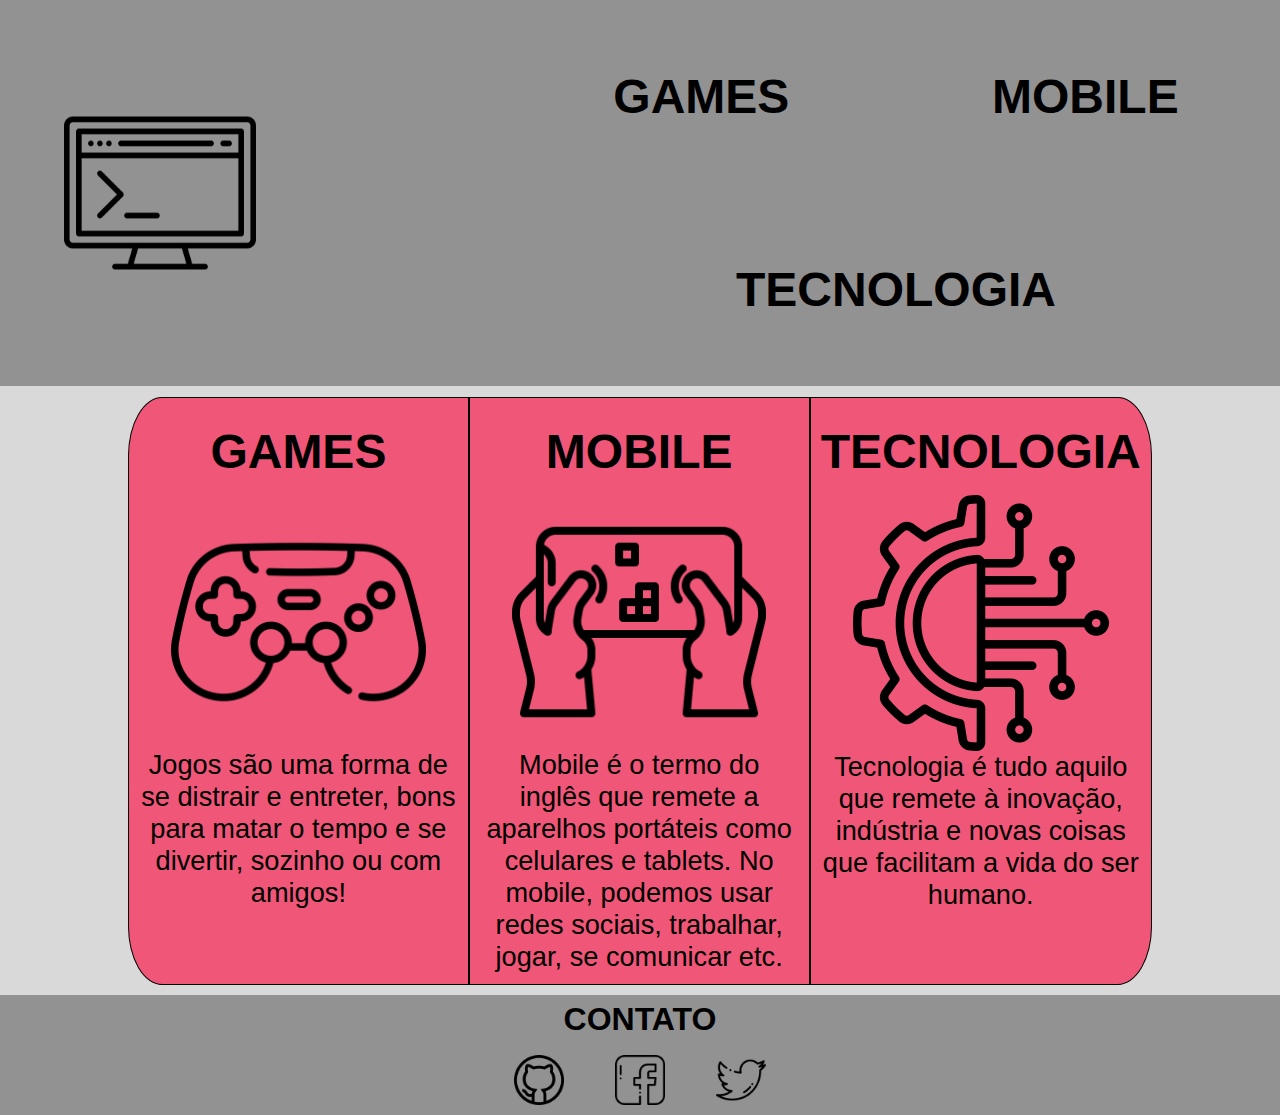
<file: index.html>
<!DOCTYPE html>
<html lang="pt-br">
<head>
    <meta charset="UTF-8">
    <meta http-equiv="X-UA-Compatible" content="IE=edge">
    <meta name="viewport" content="width=device-width, initial-scale=1.0">
    <title>Home</title>
    <link rel="stylesheet" href="./css/estilo.css">
</head>
<body>
    <header class="cabecalho">
        <img src="./img/logo-home.png" alt="Ícone logo da página home">
        <nav>
            <a href="./pages/games.html">GAMES</a>
            <a href="./pages/mobile.html">MOBILE</a>
            <a href="./pages/tecnologia.html">TECNOLOGIA</a>
        </nav>
    </header>
    <section class="conteudo">
        <div class="games">
            <h2>GAMES</h2>
            <figure>
                <img src="./img/logo-games.png" alt="Logo da página games.">
                <figcaption>Jogos são uma forma de se distrair e entreter, bons para matar o tempo e se divertir, sozinho ou com amigos!</figcaption>
            </figure>
        </div>
        <div class="mobile" >
            <h2>MOBILE</h2>
            <figure>
                <img src="./img/logo-mobile.png" alt="Logo da página mobile.">
                <figcaption>Mobile é o termo do inglês que remete a aparelhos portáteis como celulares e tablets. No mobile, podemos usar redes sociais, trabalhar, jogar, se comunicar etc.</figcaption>
            </figure>
            
        </div>
        <div class="tech" >
            <h2>TECNOLOGIA</h2>
            <figure>
                <img src="./img/logo-tech.png" alt="Logo da página tecnologia.">
                <figcaption>Tecnologia é tudo aquilo que remete à inovação, indústria e novas coisas que facilitam a vida do ser humano.</figcaption>
            </figure>
        </div>
    </section>
    <footer class="rodape">
        <h2>CONTATO</h2>
        <nav>
            <a href="https://github.com/tropinha-do-xelengi/CKPT-02-RWD" target="_blank">
                <img src="./img/github-logo.png" alt="Logo github">
                
            </a>
            <a href="https://facebook.com/" target="_blank">
                <img src="./img/facebook-logo.png" alt="Logo facebook">
                
            </a>
            <a href="https://twitter.com/" target="_blank">
                <img src="./img/twitter-logo.png" alt="Logo twitter">
                
            </a>
        </nav>
    </footer>
</body>
</html>
</file>
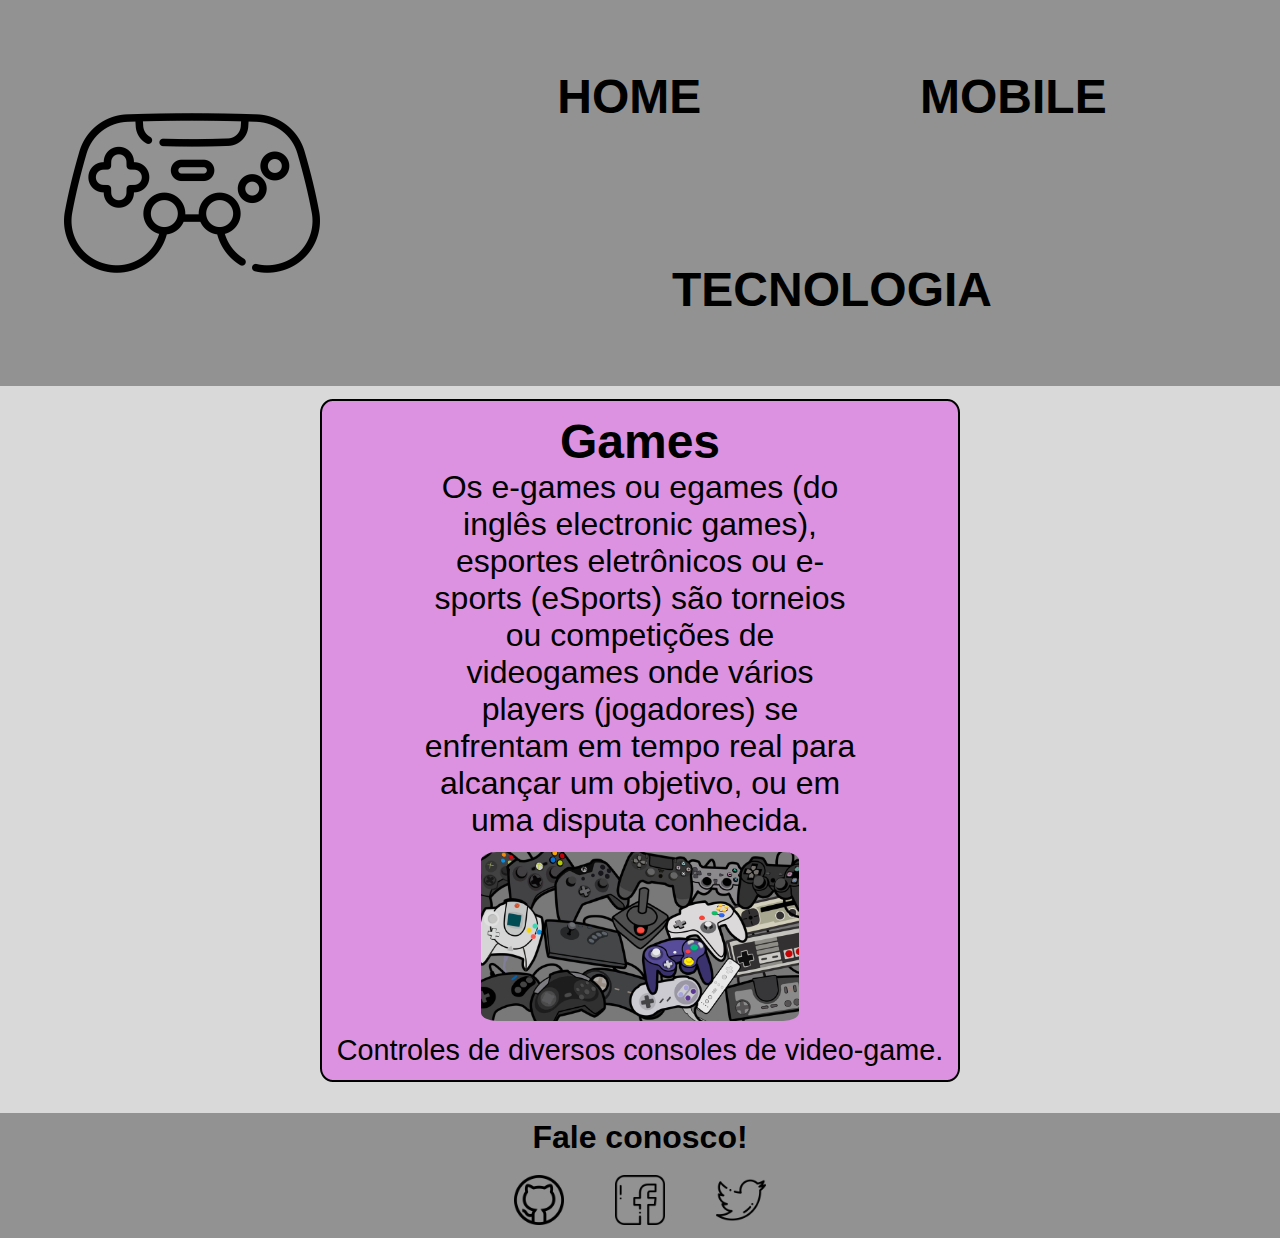
<file: pages/games.html>
<!DOCTYPE html>
<html lang="pt-br">
<head>
    <meta charset="UTF-8">
    <meta http-equiv="X-UA-Compatible" content="IE=edge">
    <meta name="viewport" content="width=device-width, initial-scale=1.0">
    <title>Games</title>
    <link rel="stylesheet" href="../css/estilo-pages/estilo-interno.css">
</head>
<body>
    <header class="cabecalho">
        <img src="../img/logo-games.png" alt="Logo da página games"> 
        <nav>
            <a href="../index.html">HOME</a>
            <a href="./mobile.html">MOBILE</a>
            <a href="./tecnologia.html">TECNOLOGIA</a>
        </nav>
    </header>
    <section class="conteudo">
        <div class="pg_games">
            <h2 class="texto">Games</h2>
            <p class="texto">Os e-games ou egames (do inglês electronic games), esportes eletrônicos ou 
            e-sports (eSports) são torneios ou competições de videogames onde vários players 
            (jogadores) se enfrentam em tempo real para alcançar um objetivo, ou em uma disputa 
            conhecida.</p>
            <figure> 
                <img src="../img/605731.jpg" alt="Logo da página games.">
                <figcaption>Controles de diversos consoles de video-game.</figcaption>
            </figure>   
        </div>
    </section>
    <br> 
    <footer class="rodape">
        <h2>Fale conosco!</h2>
        <nav>
            <a href="https://github.com/tropinha-do-xelengi/CKPT-02-RWD" target="_blank">
                <img src="../img/github-logo.png" alt="Logo github">
            </a>
            <a href="https://facebook.com/" target="_blank">
                <img src="../img/facebook-logo.png" alt="Logo facebook">
            </a>
            <a href="https://twitter.com/" target="_blank">
                <img src="../img/twitter-logo.png" alt="Logo twitter">
            </a>
        </nav>
    </footer>
</body>
</html>
</file>
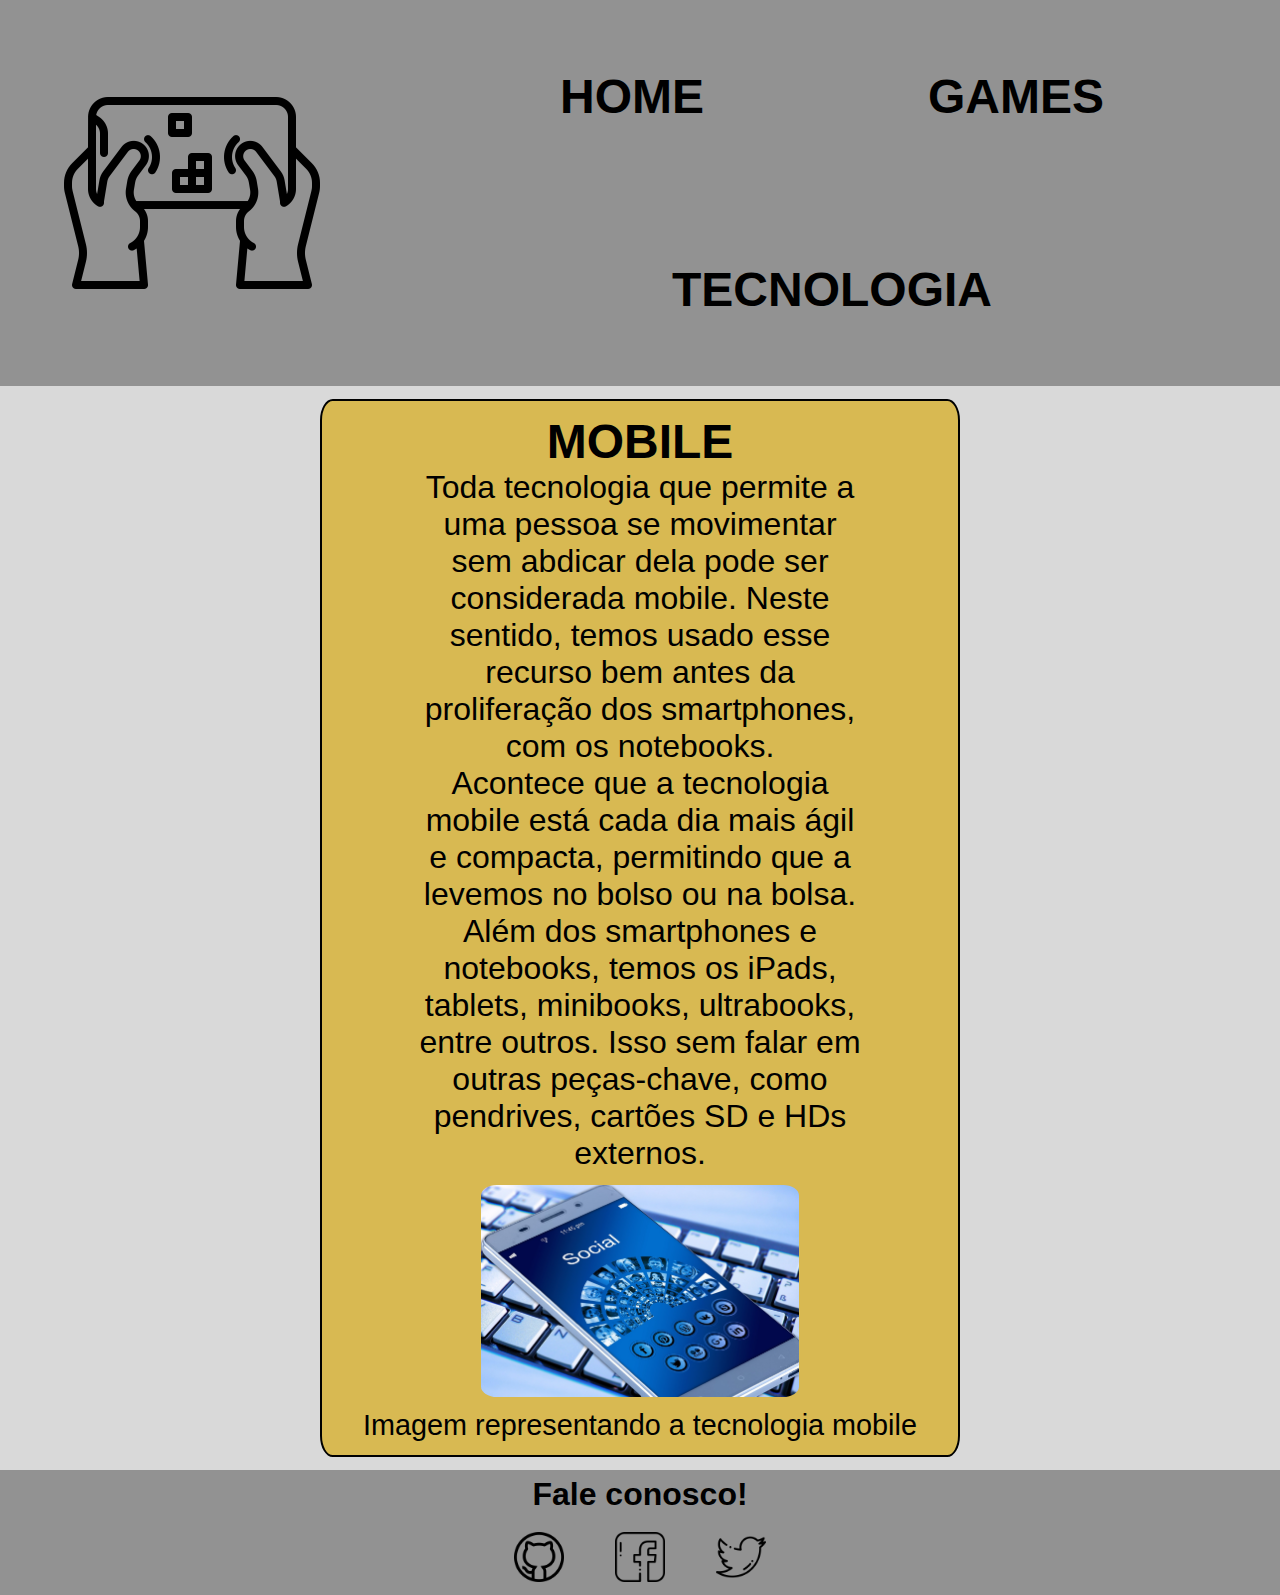
<file: pages/mobile.html>
<!DOCTYPE html>
<html lang="en">
<head>
    <meta charset="UTF-8">
    <meta http-equiv="X-UA-Compatible" content="IE=edge">
    <meta name="viewport" content="width=device-width, initial-scale=1.0">
    <title>Mobile</title>
    <link rel="stylesheet" href="../css/estilo-pages/estilo-interno.css">

</head>
<body>
    <header class = "cabecalho">
        <img src="../img/logo-mobile.png" alt="Ícone logo da página Mobile">
        <nav>
                <a href="../index.html">HOME</a>
                <a href="./games.html">GAMES</a>
                <a href="./tecnologia.html">TECNOLOGIA</a>
        </nav>
    </header>
    
    <section class="conteudo">
        <div class="pg_mobile">
            <h2>MOBILE</h2>
            <p>Toda tecnologia que permite a uma pessoa se movimentar sem abdicar dela pode ser considerada mobile. Neste sentido, temos usado esse recurso bem antes da proliferação dos smartphones, com os notebooks.<br> Acontece que a tecnologia mobile está cada dia mais ágil e compacta, permitindo que a levemos no bolso ou na bolsa. Além dos smartphones e notebooks, temos os iPads, tablets, minibooks, ultrabooks, entre outros. Isso sem falar em outras peças-chave, como pendrives, cartões SD e HDs externos.</p>
            
            <figure>
                <img src="..\img\mobile.jpg" alt="Imagem sobre a página Mobile">
                <figcaption>Imagem representando a tecnologia mobile</figcaption>
            </figure>
        </div>
    </section>
    
    <footer class = "rodape">
        <h2>Fale conosco!</h2>
        <nav>
            <a href="https://github.com/tropinha-do-xelengi/CKPT-02-RWD" target="_blank">
                <img src="../img/github-logo.png" alt="Logo github">
            </a>
            <a href="https://facebook.com/" target="_blank">
                <img src="../img/facebook-logo.png" alt="Logo facebook">
            </a>
            <a href="https://twitter.com/" target="_blank">
                <img src="../img/twitter-logo.png" alt="Logo twitter">
            </a>
        </nav>
    </footer>
</body>
</html>
</file>
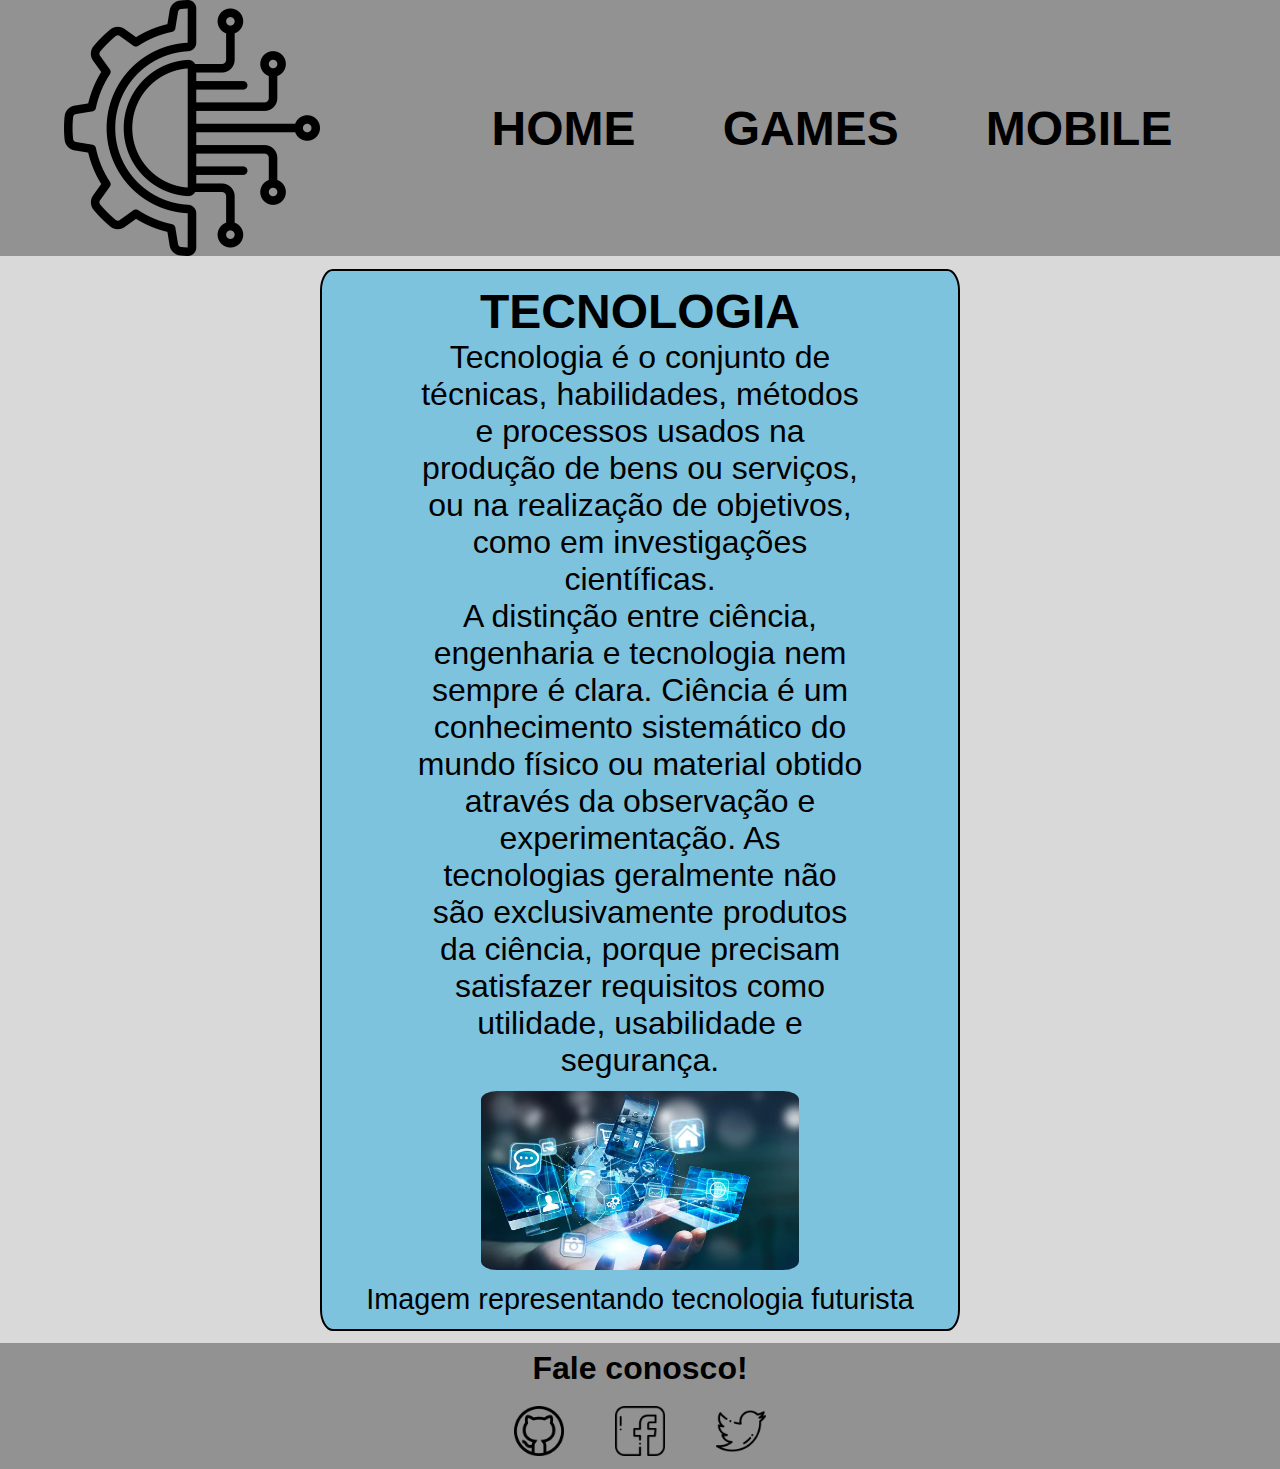
<file: pages/tecnologia.html>
<!DOCTYPE html>
<html lang="pt-br">
<head>
    <meta charset="UTF-8">
    <meta http-equiv="X-UA-Compatible" content="IE=edge">
    <meta name="viewport" content="width=device-width, initial-scale=1.0">
    <title>Tecnologia</title>
    <link rel="stylesheet" href="../css/estilo-pages/estilo-interno.css">
</head>
<body>
    <header class="cabecalho">
        <img src="../img/logo-tech.png" alt="Ícone logo da página Tecnologia">
        <nav>
                <a href="../index.html">HOME</a>
                <a href="./games.html">GAMES</a>
                <a href="./mobile.html">MOBILE</a>
        </nav>
    </header>
    <section class="conteudo">
        <div class="pg_tech">
            <h2>TECNOLOGIA</h2>
            <p>Tecnologia é o conjunto de técnicas, habilidades, métodos e processos usados na produção de bens ou serviços, ou na realização de objetivos, como em investigações científicas. <br> A distinção entre ciência, engenharia e tecnologia nem sempre é clara. Ciência é um conhecimento sistemático do mundo físico ou material obtido através da observação e experimentação. As tecnologias geralmente não são exclusivamente produtos da ciência, porque precisam satisfazer requisitos como utilidade, usabilidade e segurança.</p>
            <figure>
                <img src="../img/tecnologia.jpg" alt="Imagem sobre tecnologia">
                <figcaption>Imagem representando tecnologia futurista</figcaption>
            </figure>
        </div>
    </section>
    <footer class="rodape">
        <h2>Fale conosco!</h2>
        <nav>
            <a href="https://github.com/tropinha-do-xelengi/CKPT-02-RWD" target="_blank">
                <img src="../img/github-logo.png" alt="Logo github">
            </a>
            <a href="https://facebook.com/" target="_blank">
                <img src="../img/facebook-logo.png" alt="Logo facebook">
            </a>
            <a href="https://twitter.com/" target="_blank">
                <img src="../img/twitter-logo.png" alt="Logo twitter">
            </a>
        </nav>
    </footer>
</body>
</html>
</file>
<file: css/estilo.css>
@import url("./cabecalho.css");
@import url("./conteudo.css");
@import url("./rodape.css");
@import url("./breakpoint-630px.css");

*{
    box-sizing: border-box;
    margin: 0;
    padding: 0;
    font-family: Arial, Helvetica, sans-serif;
}

html{
    font-size: 16px;
}
body{
    background-color: #d9d9d9;
}
</file>
<file: css/estilo-pages/estilo-interno.css>
@import url("./breakpoint-interno-630px.css");

*{
    box-sizing: border-box;
    margin: 0;
    padding: 0;
    font-family: Arial, Helvetica, sans-serif;
}

html{
    font-size: 16px;
}
body{
    background-color: #d9d9d9;
}
/* CABECALHO */
.cabecalho{
    background-color: #929292;
    font-family: 'Lucida Sans', 'Lucida Sans Regular', 'Lucida Grande', 'Lucida Sans Unicode', Geneva, Verdana, sans-serif;
    font-weight: 700;
    font-size: 3rem;

    display: flex;
    justify-content: space-around;
    align-items: center;
    flex-wrap: wrap;
}
.cabecalho  nav{
    display: flex;
    flex-wrap: wrap;
    justify-content: space-around;
    width: 60%;
    height: 100%;
}
.cabecalho  a {
    color:black;
    text-decoration: none;
    list-style: none;
    text-align: center;
    padding: 9% 3%;
}

.cabecalho a:hover{
    background-color: black;
    color: #929292;
}
.cabecalho  img{
    margin-left: 0%;
    width: 20%;
    max-width: 30%;
}
/* CABECALHO */

/* CONTEUDO */
.conteudo div{
    font-size: 1.1rem;
    display: flex;
    flex-direction: column;
    flex-wrap: wrap;
    align-items: center;
    justify-content: space-evenly;

    max-width:50%;
    width: fit-content;
    height: fit-content;
    margin: 1% auto;

    border: 2px solid black;
    border-radius: 2%;
}
div.pg_games{
    background-color: rgb(220, 146, 225);
}
div.pg_mobile{
    background-color: rgb(216, 185, 82);
}
div.pg_tech{
    background-color: rgb(126, 195, 222);
}
.conteudo h2 {
    padding-top: 2%;
    margin: 0 auto;
    font-size: 3rem;
    font-weight: 700;
   
}
.conteudo p {
    text-align: center;
    width: 70%;
    margin: 0 auto;
    font-size: 2rem;
}
.conteudo figure{
    display: flex;
    flex-direction: column;
    justify-content: space-between;
    align-items: center;

    padding-top: 2%;
}
.conteudo img{
    width: 50%;
    border-radius: 5%;
}
.conteudo figcaption{
    padding: 2% 0;
    font-size: 1.8rem;
    text-align: center;
}
/* CONTEUDO */

/* RODA-PÉ */
.rodape{
    background-color: #929292;
}
.rodape h2{
    display: flex;
    justify-content: center;
    font-size: 2rem;
    padding: 0.5% 0;
}
.rodape nav{
    display: flex;
    justify-content: center;
}
.rodape a{
    display: flex;
    flex-direction: column;
    justify-content: center;
    align-items: center;

    padding: 1% 2%;
}
.rodape img{
    width: 50px;
}
/* RODA-PÉ */
</file>
